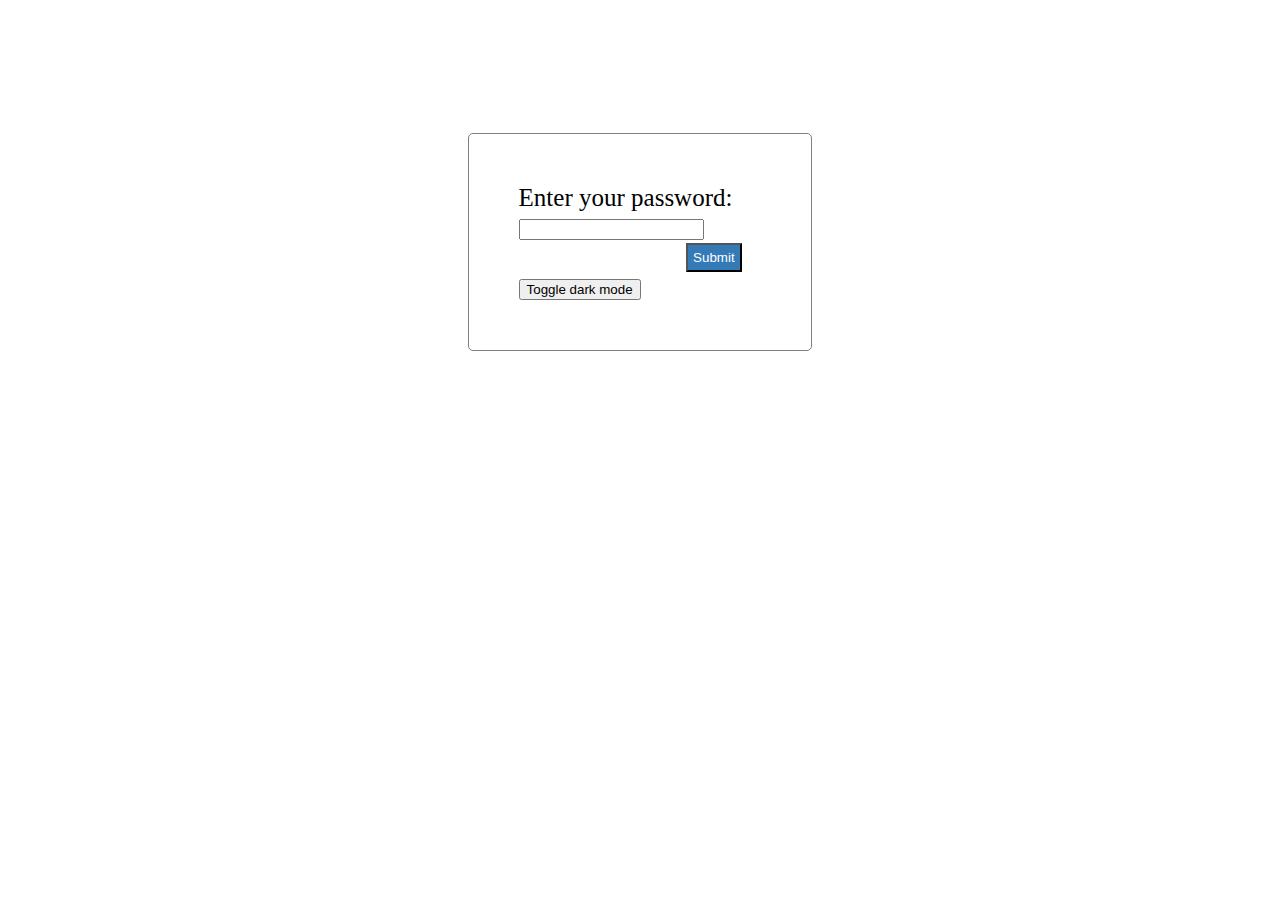
<file: index.html>
<!DOCTYPE html>
<html>
  <head>
    <meta charset="utf-8">
    <meta name="viewport" content="width=device-width">
	<meta name="viewport" content="width=device-width, initial-scale=1">
    <link href="style1.css" rel="stylesheet" type="text/css" />
    <title>login</title>
  </head>
  	<body><div id="frm">
<form>
    <label for="pswd">Enter your password: </label>
    <input type="password" id="pswd">
    <input id="btn" type="button" value="Submit" onclick="checkPswd();" />
</form>
<button onclick="myFunction()">Toggle dark mode</button>
  </div>
<!--Function to check password the already set password is admin-->
<script type="text/javascript">
      function checkPswd() {
      var confirmPassword = "2023";
      var password = document.getElementById("pswd").value;
      if (password == confirmPassword) {
        window.location = "Home.html";
		
      }
    }
function myFunction() {
   var element = document.body;
   element.classList.toggle("dark-mode");
}
</script>
			
		</div>
	</body>
</html>
</file>
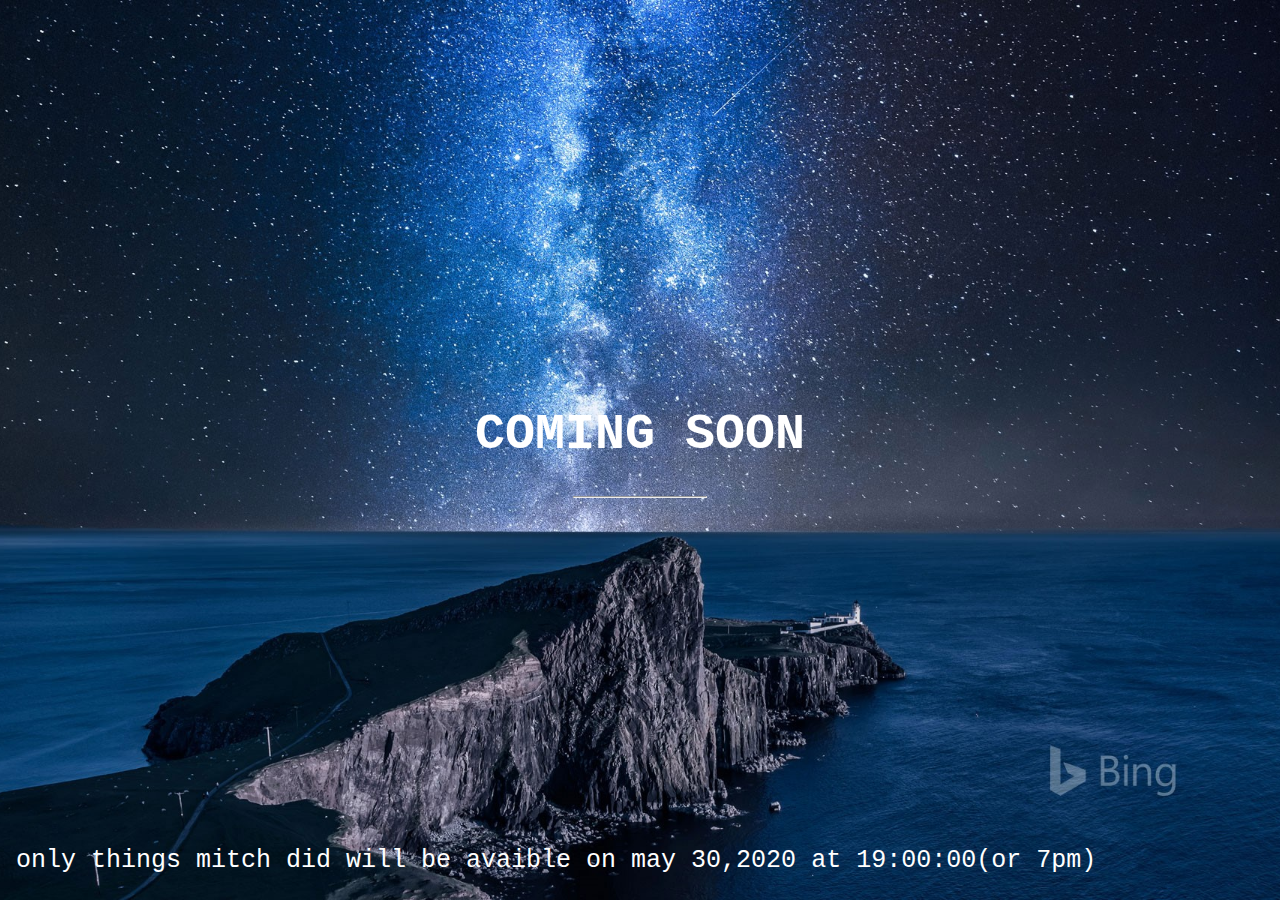
<file: coming-soon.html>
<!DOCTYPE html>
<html>
<style>
body, html {
  height: 100%;
  margin: 0;
}

.bgimg {
  background-image: url('space.jpg');
  height: 100%;
  background-position: center;
  background-size: cover;
  position: relative;
  color: white;
  font-family: "Courier New", Courier, monospace;
  font-size: 25px;
}

.topleft {
  position: absolute;
  top: 0;
  left: 16px;
}

.bottomleft {
  position: absolute;
  bottom: 0;
  left: 16px;
}

.middle {
  position: absolute;
  top: 50%;
  left: 50%;
  transform: translate(-50%, -50%);
  text-align: center;
}

hr {
  margin: auto;
  width: 40%;
}
</style>
<body>

<div class="bgimg">
  <div class="topleft">
    <p></p>
  </div>
  <div class="middle">
    <h1>COMING SOON</h1>
    <hr>
    <p id="demo" style="font-size:30px"></p>
  </div>
  <div class="bottomleft">
    <p>only things mitch did will be avaible on may 30,2020 at 19:00:00(or 7pm) </p>
  </div>
</div>

<script>
// Set the date we're counting down to
var countDownDate = new Date("may 30, 2020 19:00:00").getTime();

// Update the count down every 1 second
var countdownfunction = setInterval(function() {

  // Get todays date and time
  var now = new Date().getTime();
  
  // Find the distance between now an the count down date
  var distance = countDownDate - now;
  
  // Time calculations for days, hours, minutes and seconds
  var days = Math.floor(distance / (1000 * 60 * 60 * 24));
  var hours = Math.floor((distance % (1000 * 60 * 60 * 24)) / (1000 * 60 * 60));
  var minutes = Math.floor((distance % (1000 * 60 * 60)) / (1000 * 60));
  var seconds = Math.floor((distance % (1000 * 60)) / 1000);
  
  // Output the result in an element with id="demo"
  document.getElementById("demo").innerHTML = days + "d " + hours + "h "
  + minutes + "m " + seconds + "s ";
  
  // If the count down is over, write some text 
  if (distance < 0) {
    clearInterval(countdownfunction);
    document.getElementById("demo").innerHTML = '<a href="only-this-mitch-did.html">the website is up thanks for the wait :)</a> ';
  }
}, 1000);
</script>

</body>
</html>
</file>
<file: style1.css>
body{
	 background: #eee
}

#frm{
border: solid gray 1px;
width: 20%; 
border-radius: 5px;
margin: 100px auto;
background: white;
padding: 50px;
}
#btn{
  color: #fff;
  background: #337ab7;
  padding: 5px;
  margin-left: 69%;
}
body {
  padding: 25px;
  background-color: white;
  color: black;
  font-size: 25px;
}

.dark-mode {
  background-color: black;
  color: white;
}
</file>
